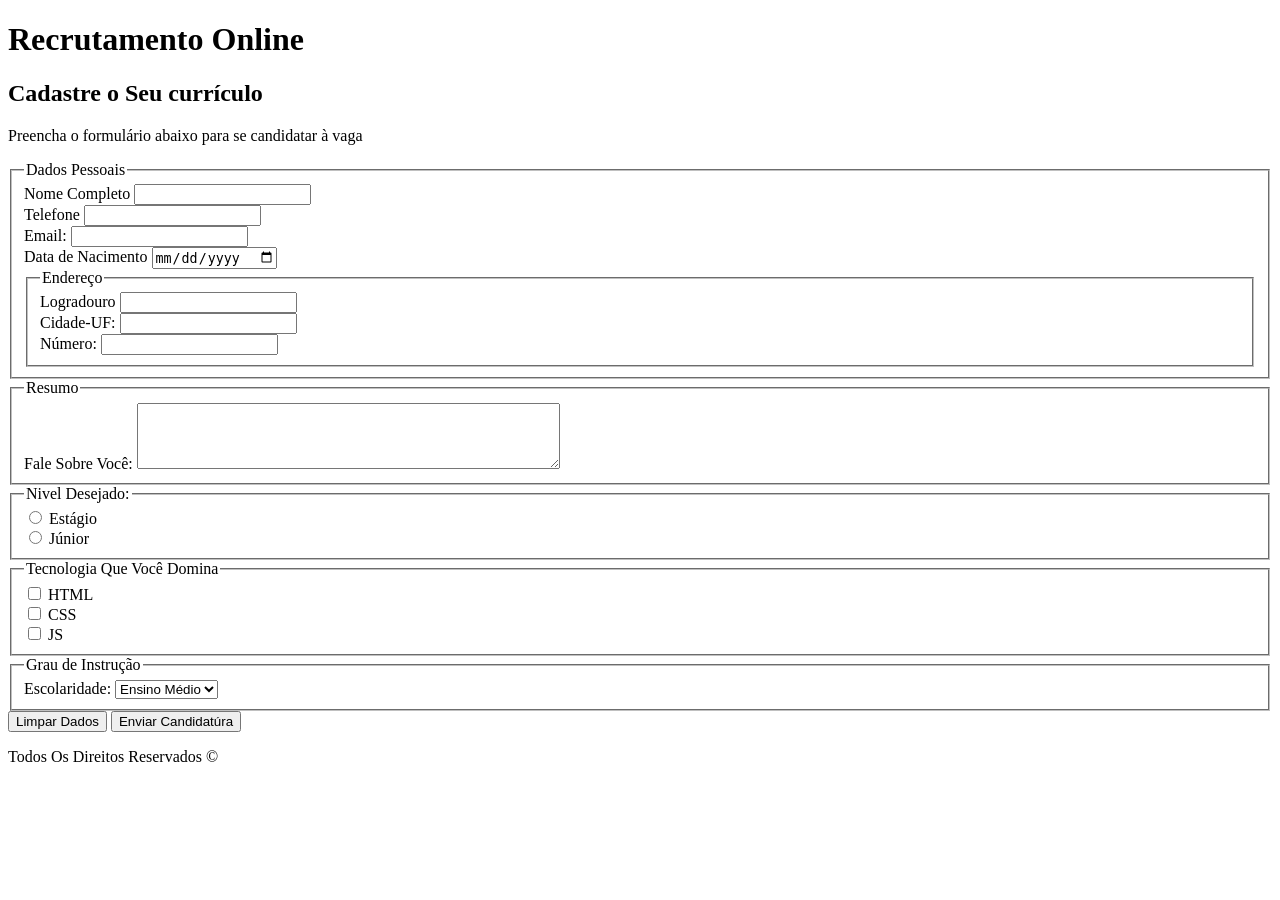
<file: Aula-3/index.html>
<!DOCTYPE html>
<html lang="pt-br">
<head>
     <title>Recrutamento Online</title>
    <meta charset="UTF-8">
</head>
<body>
    <header>
        <h1>Recrutamento Online</h1>
    </header>
    <main>
        <section>
            <h2>Cadastre o Seu currículo</h2>
            <form action="#" method="post">
                <p>Preencha o formulário abaixo para se candidatar à vaga</p>
                <fieldset>               
                    <legend>Dados Pessoais</legend>
                    <div>
                        <label for="nome_id">Nome Completo</label>
                        <input type="nome_id" name="nome" type="text">

                    </div>
                    <div>
                        <label for="telefone_id">Telefone</label>
                        <input type="telefone_id" name="tel" type="tel">

                    </div>
                    <div>
                        <label for="email_id">Email: </label>
                        <input type="email_id" name="nome" type="email">

                    </div>
                    <div>
                        <label for="data_id">Data de Nacimento</label>
                        <input id="data_id" name="data_nasc" type="date">

                    </div>
                    <fieldset>
                        <legend>Endereço</legend>
                        
                        <div>
                            <label for="logradouro_Id">Logradouro</label>
                            <input type="logradouro_id" name="Logradouro">
                        </div>
                        <div>
                            <label for="cidade_id">Cidade-UF:</label>
                            <input type="cidade_id" name="cidade" type="text">
                        </div>
                        <div>
                            <label for="numero_id">Número: </label>
                            <input type="numero_id" name="numero" type="number">
                        </div>
            </fieldset>
          </form>
        </fieldset>
        <fieldset>
            <legend>Resumo</legend>

            <div>
                <label for="resumo_id">Fale Sobre Você:</label>
                <textarea id="resumo_id"
                          name="resumo"
                          rows="4"
                          cols="50"></textarea>
            </div>
        </fieldset>
        <fieldset>
            <legend>Nivel Desejado:</legend>
            <div>
                <input id="nivel_estagio_id"
                       name="nivel"
                       type="radio"
                       value="estagio">
                       <label for="nivel_estagio_id">Estágio</label>
            </div>
            <div>
                <input id="nivel_junior_id"
                       name="nivel"
                       type="radio"
                       value="junior">
                       <label for="nivel_junior_id">Júnior</label>
            </div>
        </fieldset>
        <fieldset>
            <legend>Tecnologia Que Você Domina</legend>
            <div>
                <input id="tec_html_id"
                       name="tecnologias"
                       type="checkbox"
                       value="html">
                    <label for="tec_html_id">HTML</label>
            </div>
            <div>
                <input id="tec_css_id"
                       name="tecnologias"
                       type="checkbox"
                       value="css">
                    <label for="tec_css_id">CSS</label>
            </div>
            <div>
                <input id="tec_js_id"
                       name="tecnologias"
                       type="checkbox"
                       value="js">
                    <label for="tec_js_id">JS</label>
            </div>
        </fieldset>
        <fieldset>
            <legend>Grau de Instrução</legend>
            <div>
                <label for="escolaridade_id">Escolaridade: </label>
                <select id="escolaridade_id" name="escolaridade">
                    <option value="medio">Ensino Médio</option>
                    <option value="graduado">Graduado</option>
                    <option value="pos">Pós</option>
                </select>
            </div>
        </fieldset>
        <div>
            <button type="reset">Limpar Dados</button>
            <button type="submit">Enviar Candidatúra</button>
        </div>
      </section>
    </main>
  <footer>
        <p>Todos Os Direitos Reservados &copy;</p>
    </footer>
</body>
</html>
</file>
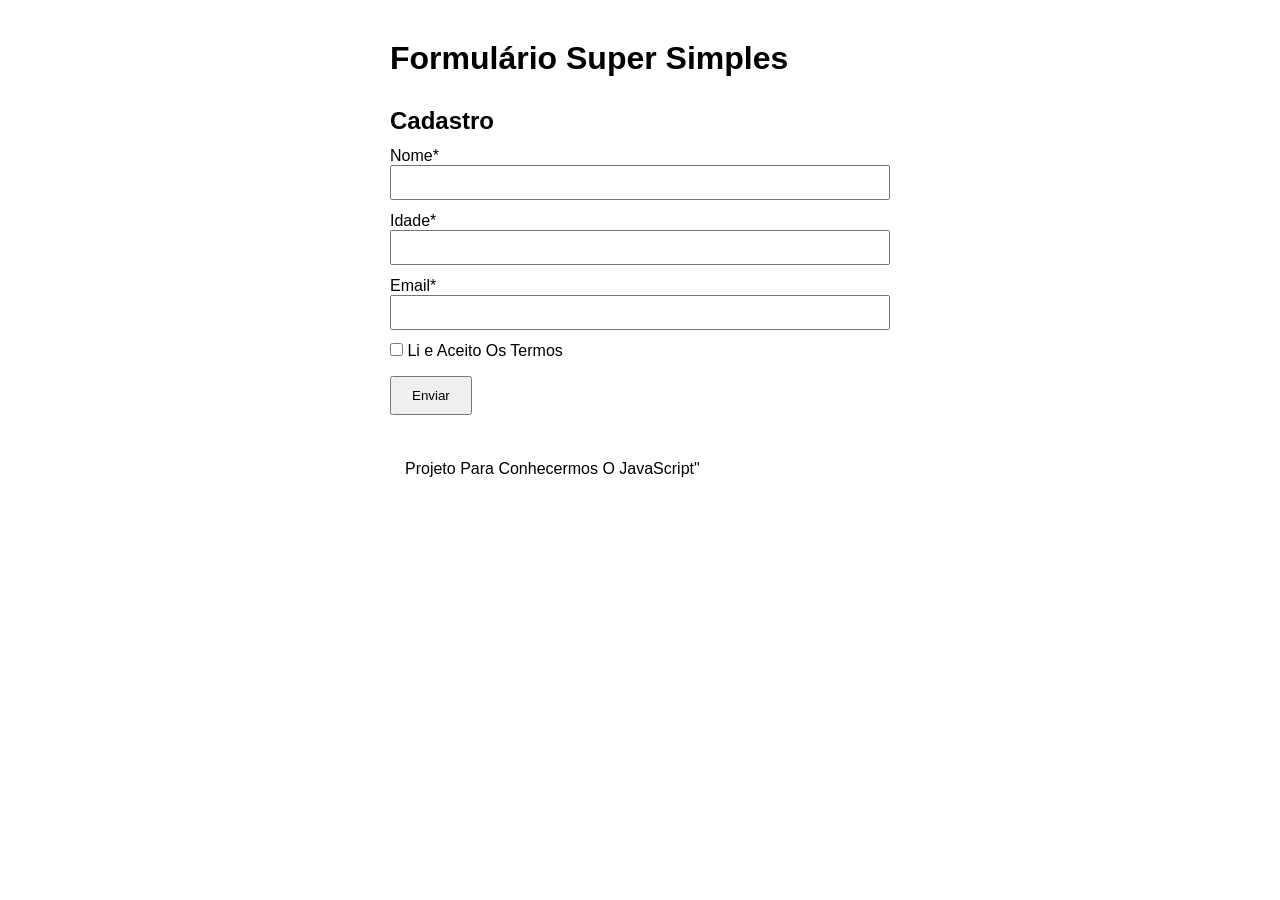
<file: Aula-7/index.html>
<!DOCTYPE html>
<html lang="pt-br">
<head>
    <meta charset="UTF-8">
    <meta name="viewport" content="width=device-width, initial-scale=1.0">
    <title>Aprendendo JavaScript</title>
        <link rel="stylesheet" href="./styles/global.css">
        <script src="./scripts/index.js"defer></script>

</head>
<body>
   <header>
    <h1>Formulário Super Simples</h1>
    </header> 
    <main>
        <h2>Cadastro</h2>
        <form id="cadastro">
            <label for="nome">Nome*</label>
            <input type="text" id="nome">
            <p id="erro-nome" class="oculto"></p>
        
            <label for="idade">Idade*</label>
            <input type="number" id="idade">
            <p id="erro-idade" class="oculto"></p>

            <label for="email">Email*</label>
            <input type="email" id="email">
            <p id="erro-email" class="oculto"></p>

            <label>
            <input type="checkbox" id="termos">
            <span>Li e Aceito Os Termos</span>
            <p id="erro-termos" class="oculto"></p>

            </label>

            <button onclick="executar(event)">Enviar</button>
            <p id="concluido" class="oculto"></p>
        </form>
        <footer>
            <p>Projeto Para Conhecermos O JavaScript"</p>
        </footer>

    </main>

</body>
</html>
</file>
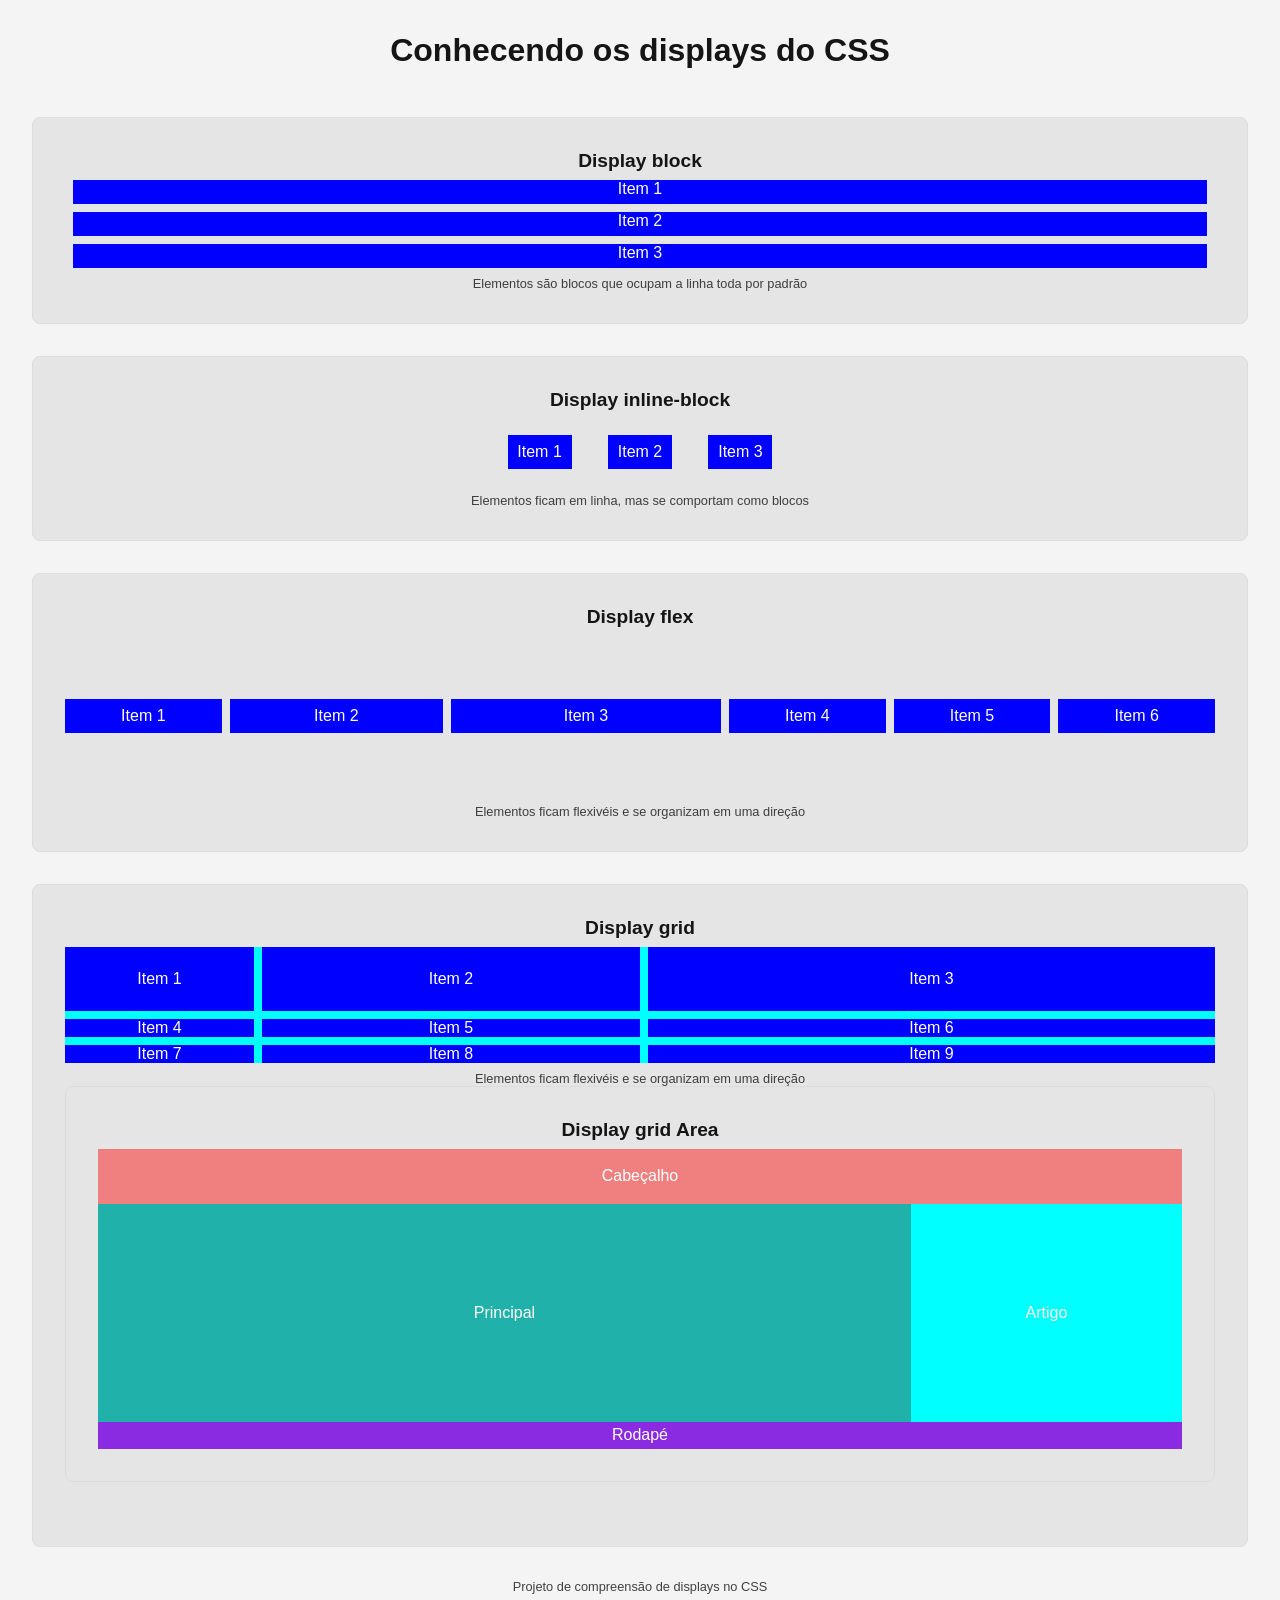
<file: aula-6/exemplos/index.html>
<!DOCTYPE html>
<html lang="pt-br">
<head>
  <meta charset="UTF-8">
  <meta name="viewport" content="width=device-width, initial-scale=1.0">
  <link rel="stylesheet" href="./styles/global.css">
  <link rel="icon" href="images/62b3100bb223544c209f5e59.png" type="image/x-icon">
  <title>Conhecendo os displays</title>
</head>
<body>
  
  <header>
    <h1>Conhecendo os displays do CSS</h1>
  </header>

  <main>
    <section>
      <h2>Display block</h2>
      <div class="container-block">
        <div class="item">Item 1</div>
        <div class="item">Item 2</div>
        <div class="item">Item 3</div>
      </div>
      <p>Elementos são blocos que ocupam a linha toda por padrão</p>
    </section>

    <section>
      <h2>Display inline-block</h2>
      <div class="container-inline-block">
        <div class="item">Item 1</div>
        <div class="item">Item 2</div>
        <div class="item">Item 3</div>
      </div>
      <p>Elementos ficam em linha, mas se comportam como blocos</p>
    </section>

    <section>
      <h2>Display flex</h2>
      <div class="container-flex">
        <div class="item">Item 1</div>
        <div id="item-2"class= item>Item 2</div>
        <div id="item-3"class= item>Item 3</div>
        <div class="item">Item 4</div>
        <div class="item">Item 5</div>
        <div class="item">Item 6</div>
         
      </div>
      <p>Elementos ficam flexivéis e se organizam em uma direção</p>
    </section>
    
    <section>
      <h2>Display grid</h2>
      <div class="container-grid">
        <div class="item">Item 1</div>
        <div class="item">Item 2</div>
        <div class="item">Item 3</div>
        <div class="item">Item 4</div>
        <div class="item">Item 5</div>
        <div class="item">Item 6</div>
        <div class="item">Item 7</div>
        <div class="item">Item 8</div>
        <div class="item">Item 9</div>
      </div>
      <p>Elementos ficam flexivéis e se organizam em uma direção</p>
      <section>
        <h2>Display grid Area</h2>
        <div class="container-grid-area">
            <div class="item item-cabecalho">Cabeçalho</div>
            <div class="item item-principal">Principal</div>
            <div class="item item-artigo">Artigo</div>
            <div class="item item-rodape">Rodapé</div>
        </div>

      </section>
    </section>
  </main>

  <footer>
    <p>Projeto de compreensão de displays no CSS</p>
  </footer>

</body>
</html>
</file>
<file: Aula-7/styles/global.css>
* {
    margin: 0;
    padding: 0;
    box-sizing: border-box;
}  

html {
    font-size: 62.5%;
}

body {
    font-family: Arial, sans-serif;
    font-size: 1.6rem;
    max-width: 50rem;
    margin: 4rem auto;
}

main {
    margin-top: 3rem;
}

footer {
    margin-top: 3rem;
}

footer p {
    margin-top: 1rem;
    padding: 1.5rem;
}

label {
    display: block;
    margin-top: 1.2rem;
}

input[type="text"],
input[type="number"],
input[type="email"] {
    padding: 0.8rem;
    width: 100%;
}
button {
    padding: 1rem 2rem;
    margin-top: 1.6rem;
}

.oculto {
    display: none;
}
.sucesso {
    background-color: #ffe08a;
    font-weight: bold;

}

.erro {
    color: #8a1c1c;
    background-color: #ffe6e6;
}
</file>
<file: aula-6/exemplos/styles/global.css>
* {
  margin: 0;
  padding: 0;
  box-sizing: border-box;
}

body {
  font-size: 16px;
  font-family: 'Franklin Gothic Medium',sans-serif;
  padding: 2rem;
  background-color: #f4f4f4;
  color: #151515;
}

h1 {
  text-align: center;
  margin-bottom: 3rem;
}

h2 {
  font-size: 1.2rem;
  margin-bottom: 0.5rem;
}

p {
  opacity: 0.8;
  font-size: 0.8rem;
  margin-top: 0.5rem;
}

section {
  background-color: #e5e5e5;
  padding: 2rem;
  margin-bottom: 2rem;
  border-radius: 0.5rem;
  border: 1px solid #dcdcdc;
  text-align: center;
}

footer {
  text-align: center;
}

.item {
  background-color: blue;
  color: white;
}

.container-block .item {
  display: block;
  height: 1.5rem;
  margin: 0.5rem;
}

.container-inline .item {
  display: inline;
}

.container-inline-block .item {
  display: inline-block;
  padding: 0.5rem;
  margin: 1rem;
  width: 4rem;
}

.container-flex{
    display: flex;
    justify-content: center;
    align-items: center;
    flex-wrap: wrap;
    height: 10rem;
    gap: 0.5rem;

}
.container-flex .item{
    padding: 0.5rem;
    flex-basis: 100px;
    flex-shrink: 1;
    flex-grow: 1;

}
#item-2 {
    flex-grow: 2;
}

#item-3 {
    flex-grow: 3;

}
.container-grid {
  background-color: aqua;
  display: grid;
  grid-template-columns: 1fr 2fr 3fr;
  grid-template-rows: minmax(4rem, auto);
  gap: 0.5rem;
}

.container-grid .item{
  display: flex;
  align-items: center;
  justify-content: center;

}
.container-grid-area {
  display: grid;
  grid-template-areas: 
  "cabecalho cabecalho"
  "principal artigo"
  "rodape    rodape";
  grid-template-columns: 3fr 1fr;
  grid-template-rows: 1fr 4fr 0.5fr;
  height: 300px;
} 

.container-grid-area div{
  display: flex;
  align-items: center;
  justify-content: center;
}

.container-grid-area .item-cabecalho {
  grid-area: cabecalho;
  background-color: lightcoral;
}

.container-grid-area .item-principal {
  grid-area: principal;
  background-color: lightseagreen;
}



.container-grid-area .item-artigo {
  grid-area: artigo;
  background-color: aqua;
}

.container-grid-area .item-rodape {
  grid-area: rodape;
  background-color: blueviolet;

}
</file>
